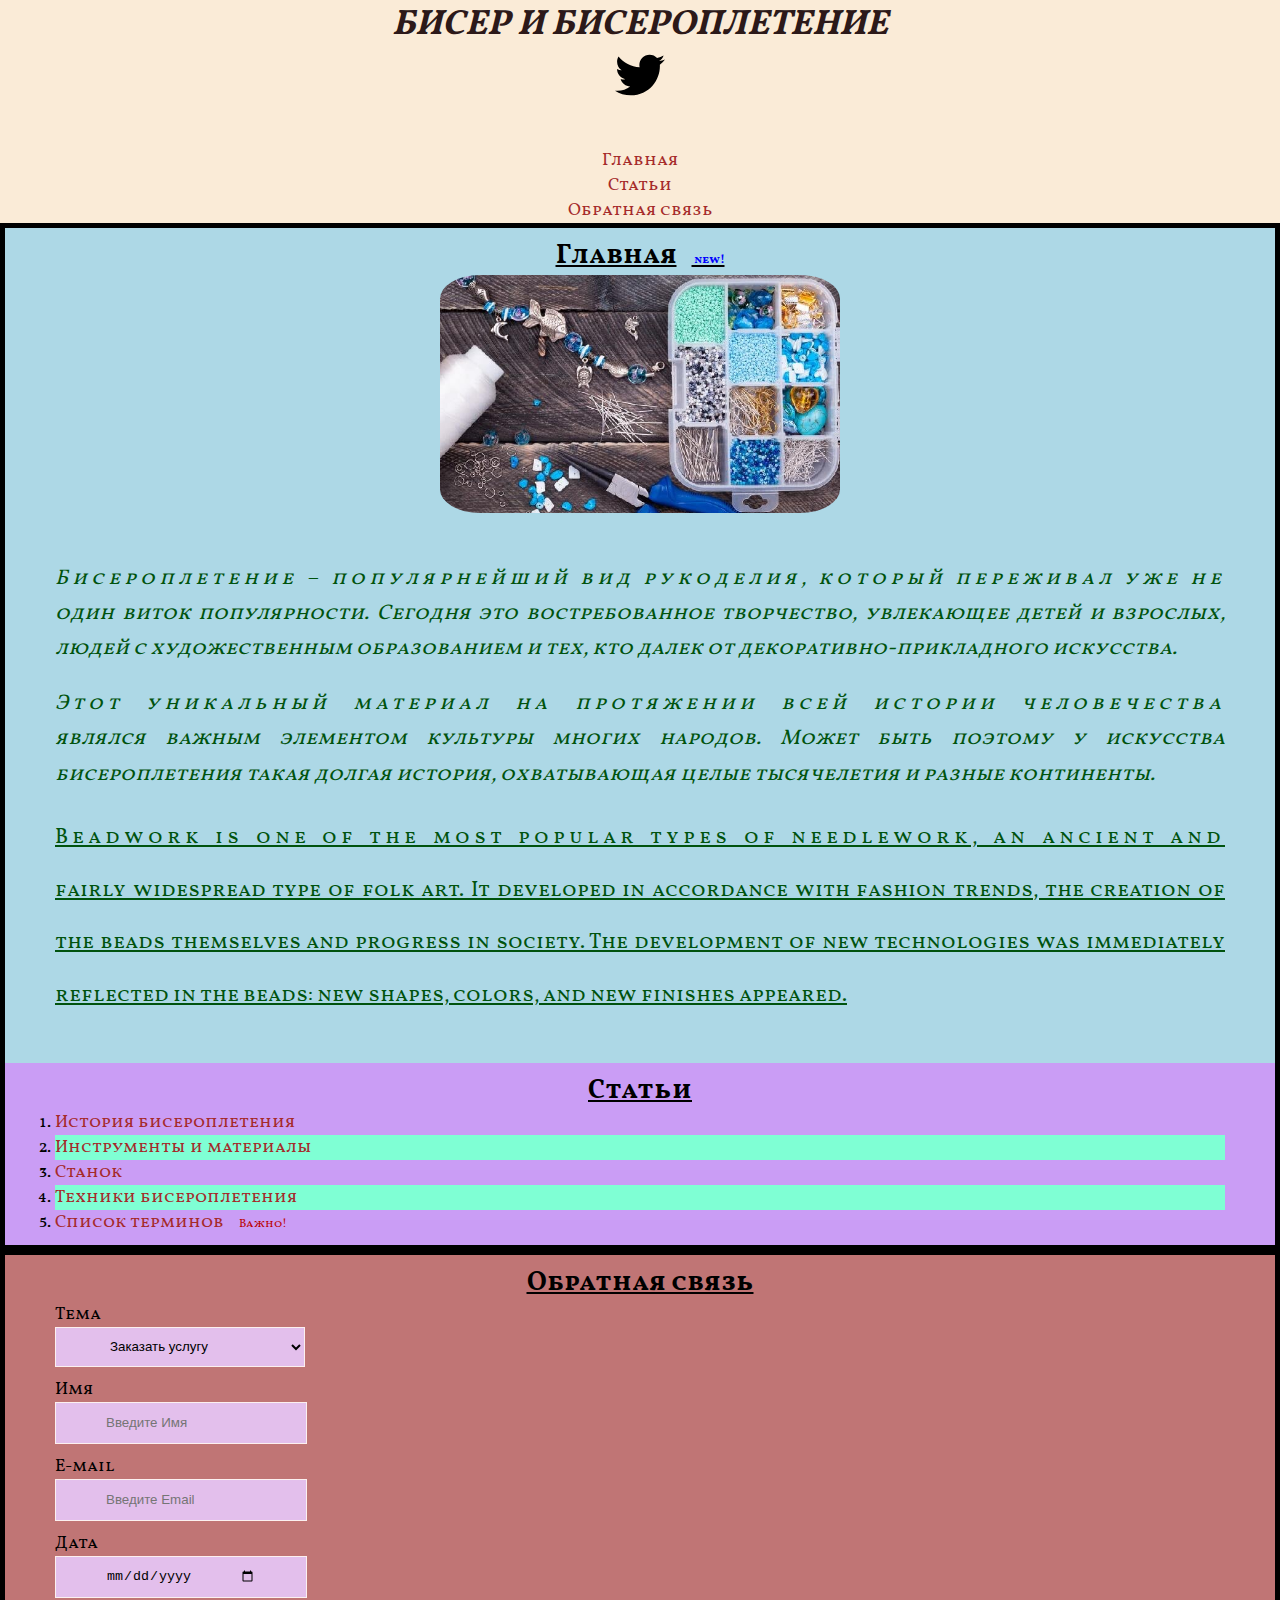
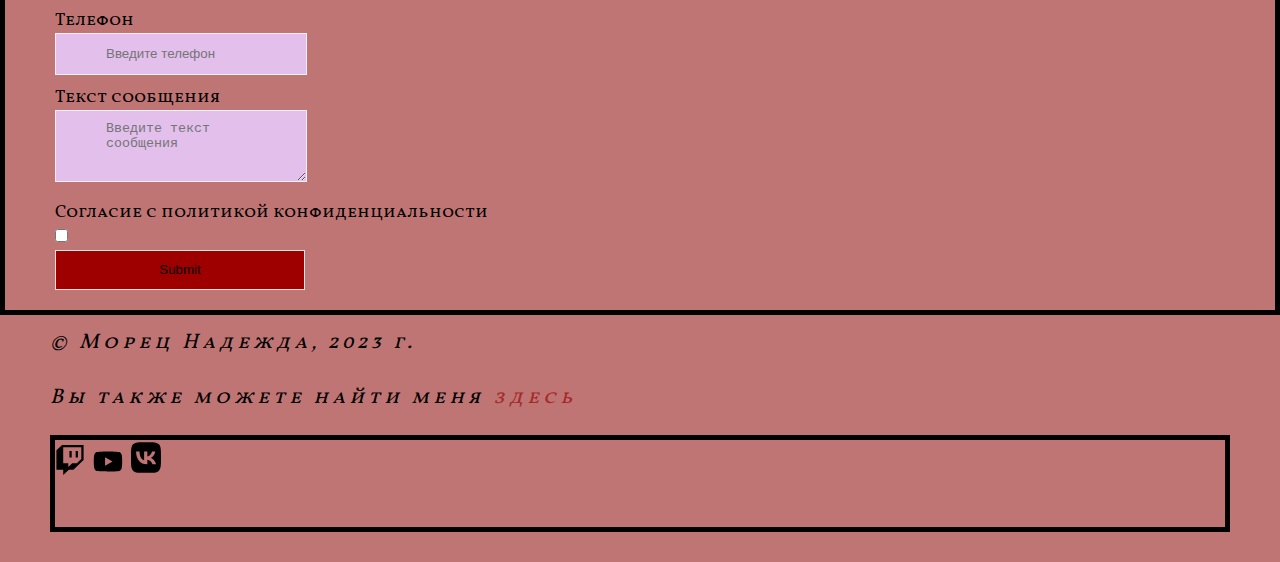
<file: index.html>
<!DOCTYPE html>
<html lang="ru">
<head>
    <meta charset="UTF-8">
    <meta http-equiv="X-UA-Compatible" content="IE=edge">
    <meta name="viewport" content="width=device-width, initial-scale=1.0">
    <link rel="preconnect" href="https://fonts.googleapis.com">
    <link rel="preconnect" href="https://fonts.gstatic.com" crossorigin>
    <link href="https://fonts.googleapis.com/css2?family=Vollkorn+SC:wght@400;600;700&display=swap" rel="stylesheet">
    <link rel="icon" type="image/ico" sizes="32x32" href="img/favicon.ico">
    <link rel="icon" type="image/ico" sizes="16x16" href="img/favicon.ico">
    <link rel="shortcut icon" href="img/favicon.ico">
    <link rel="stylesheet" href="css/style.css">
    <title>Бисер и бисероплетение</title>
    <meta name="keywords" content="бисер, вязать, плести">
    <meta name="description" content="Бисероплетение – вид рукоделия, творчество, увлекающее детей и взрослых, людей с художественным образованием и тех, кто далек от декоративно-прикладного искусства.">
    <meta property="og:title" content="Бисер и бисероплетение">
    <meta property="og:site_name" content="Бисер">
    <meta property="og:url" content="https://nadyamorets.github.io/First-project/">
    <meta property="og:description" content="Бисероплетение – вид рукоделия, творчество, увлекающее детей и взрослых, людей с художественным образованием и тех, кто далек от декоративно-прикладного искусства.">
    <meta property="og:image" content="https://nadyamorets.github.io/First-project/img/osnova.jpg">
<!-- Chrome, Firefox OS and Opera -->
<meta name="theme-color" content="#4285f4" />

<!-- Windows Phone -->
<meta name="msapplication-navbutton-color" content="#4285f4" />

<!-- iOS Safari -->
<meta name="apple-mobile-web-app-capable" content="yes" />
<meta name="apple-mobile-web-app-status-bar-style" content="black-transcluent" />

<!-- Яндекс.Браузер -->
<meta name="viewport" content="ya-title=#000000,ya-dock=fade" />

    <style>
        #about p{
            color: rgb(0, 83, 14);
        }
        img {
            margin-bottom: 40px;
        }
    </style>
</head>
<body>
    <header>
        <h1>Бисер и бисероплетение</h1>
        <img src="img/twitter.svg" alt="логотип сайта" width="50px">
        <nav>
            <ul>
                <li><a href="#about">Главная</a></li>
                <li><a href="#articles">Статьи</a></li>
                <li><a href="#form">Обратная связь</a></li>
            </ul>
        </nav>
    </header>
    <main>
        <section id="about">
            <h2>Главная</h2>
            <a href="img/osnova.jpg" target="_blank">
                <img src="img/osnova.jpg" alt="аватар автора" 
                width="400px";>
            </a>
            <p lang="ru">Бисероплетение – популярнейший вид рукоделия, который переживал уже не один виток популярности. Сегодня это востребованное творчество, увлекающее детей и взрослых, людей с художественным образованием и тех, кто далек от декоративно-прикладного искусства.</p>
            <p lang="ru">Этот уникальный материал на протяжении всей истории человечества являлся важным элементом культуры многих народов. Может быть поэтому у искусства бисероплетения такая долгая история, охватывающая целые тысячелетия и разные континенты.</p>
            <p lang="en">Beadwork is one of the most popular types of needlework, an ancient and fairly widespread type of folk art. It developed in accordance with fashion trends, the creation of the beads themselves and progress in society. The development of new technologies was immediately reflected in the beads: new shapes, colors, and new finishes appeared.</p>
        </section>
        <section id="articles">
            <h2>Статьи</h2>
            <ol>
                <li><a href="story.html">История бисероплетения</a></li>
                <li><a href="materials.html">Инструменты и материалы</a></li>
                <li><a href="machine.html">Станок</a></li>
                <li><a href="technique.html">Техники бисероплетения</a></li>
                <li class="new"><a href="listofterms.html">Список терминов</a></li>
            </ol>
        </section>
    </main>
    <section id="form">
        <h2>Обратная связь</h2>
        <form action="form-reg">
            <div class="form_item">
                <label for="topic">Тема</label><br>
                <select name="topic" id="topic" required>
                    <option value="1">Заказать услугу</option>
                    <option value="2">Оставить отзыв/замечание</option>
                    <option value="3">Предложить сотрудничество</option>
                    <option value="4">Другое</option>
                </select>
            </div>
            <div class="form_item">
                <label for="name">Имя</label><br>
                <input name="name" id="name" type="text" placeholder="Введите Имя" required>
            </div>
            <div class="form_item">
                <label for="mail">E-mail</label><br>
                <input id="mail" type="email" placeholder="Введите Email" required><br>
            </div>
            <div class="form_item">
                <label for="date">Дата</label><br>
                <input id="date" type="date" placeholder="Введите дату" required><br>
            </div>
            <div class="form_item">
                <label for="tel">Телефон</label><br>
                <input id="tel" type="text" placeholder="Введите телефон" required><br>
            </div>
            <div class="form_item">
                <label for="textarea">
                    Текст сообщения 
                </label><br>
                <textarea id="textarea" placeholder="Введите текст сообщения" required rows="5"></textarea>
            </div>
            <div class="form_item">
                <label for="checkbox">Согласие с политикой конфиденциальности</label><br>
                <input id="checkbox" type="checkbox" placeholder="checkbox" required><br>
            </div>
            <div class="form_item">
                <input type="submit">
            </div>
    </section>
    <footer>
        <p>&copy; Морец Надежда, 2023 г.</p>
        <p>Вы также можете найти меня <a target="_blank" href="https://midis.ru/">здесь</a></p>
        <p id="fot">
            <a href="https://www.twitch.tv/" target="_blank">
                <img src="img/twitch.svg" alt="twitch" width="30px">
            </a>
            <a href="https://www.youtube.com/channel/UCuNsp32nCUA3faqcfrgABFQ" target="_blank">
                <img src="img/youtube.svg" alt="youtube" width="30px">
            </a>
            <a href="https://vk.com/public217599332" target="_blank">
                <img src="img/vk.svg" alt="vk" width="30px">
            </a></p>
    </footer>
</body>
</html>
</file>
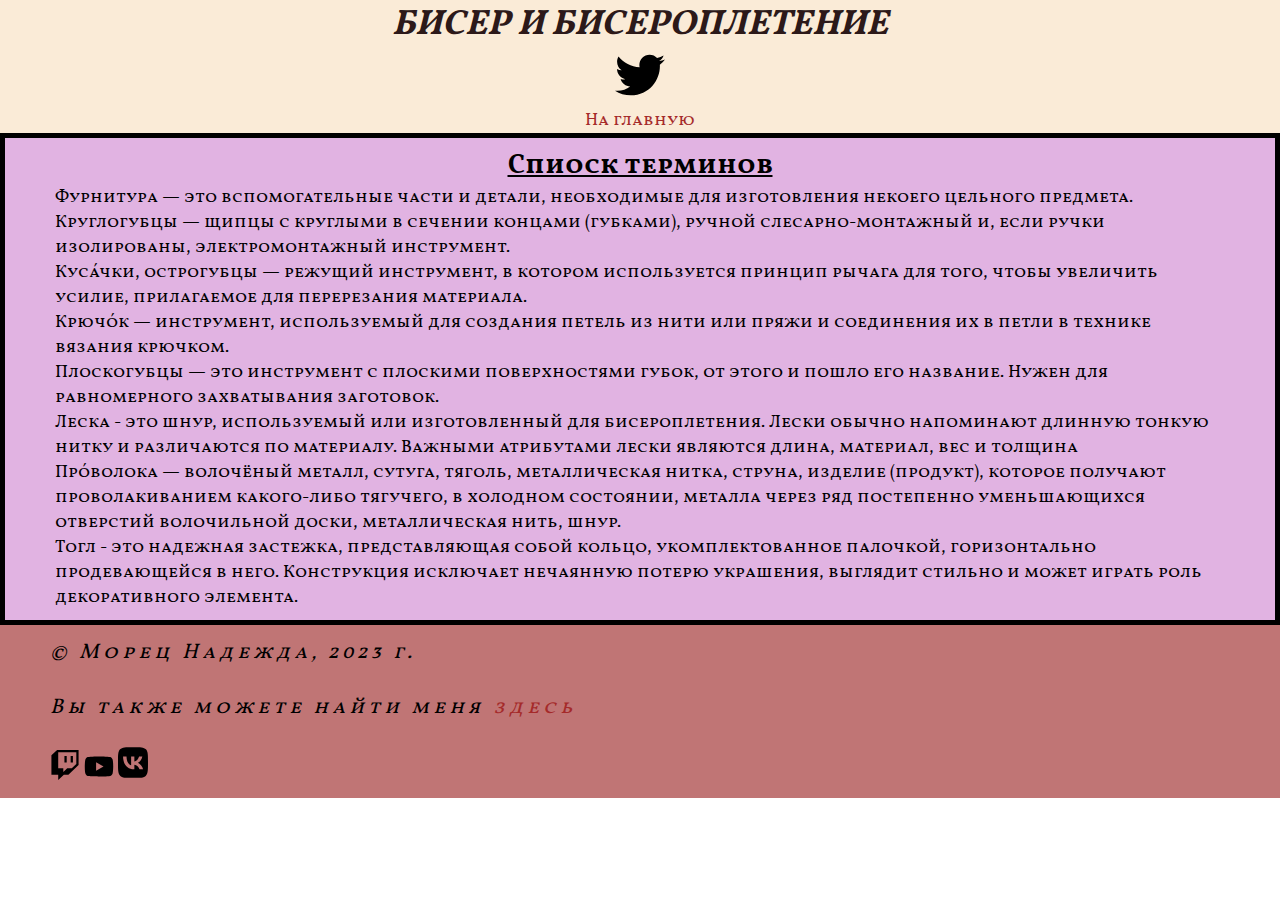
<file: listofterms.html>
<!DOCTYPE html>
<html lang="ru">
<head>
    <meta charset="UTF-8">
    <meta http-equiv="X-UA-Compatible" content="IE=edge">
    <meta name="viewport" content="width=device-width, initial-scale=1.0">
    <link rel="preconnect" href="https://fonts.googleapis.com">
    <link rel="preconnect" href="https://fonts.gstatic.com" crossorigin>
    <link href="https://fonts.googleapis.com/css2?family=Vollkorn+SC:wght@400;600;700&display=swap" rel="stylesheet">

    <link rel="stylesheet" href="css/style.css">
    <link rel="icon" type="image/ico" sizes="32x32" href="img/favicon.ico">
    <link rel="icon" type="image/ico" sizes="16x16" href="img/favicon.ico">
    <link rel="shortcut icon" href="img/favicon.ico">
    <link rel="stylesheet" href="css/style.css">
    <title>Бисер и бисероплетение</title>
    <meta name="keywords" content="бисер, фурнитура, креглогубцы, кусачки, Крючок">
    <meta name="description" content="Бисероплетение – вид рукоделия, творчество, увлекающее детей и взрослых, людей с художественным образованием и тех, кто далек от декоративно-прикладного искусства.">
    <meta property="og:title" content="Бисер и бисероплетение">
    <meta property="og:site_name" content="Бисер">
    <meta property="og:url" content="https://nadyamorets.github.io/First-project/">
    <meta property="og:description" content="Бисероплетение – вид рукоделия, творчество, увлекающее детей и взрослых, людей с художественным образованием и тех, кто далек от декоративно-прикладного искусства.">
    <meta property="og:image" content="https://nadyamorets.github.io/First-project/img/osnova.jpg">
<!-- Chrome, Firefox OS and Opera -->
<meta name="theme-color" content="#4285f4" />

<!-- Windows Phone -->
<meta name="msapplication-navbutton-color" content="#4285f4" />

<!-- iOS Safari -->
<meta name="apple-mobile-web-app-capable" content="yes" />
<meta name="apple-mobile-web-app-status-bar-style" content="black-transcluent" />

<!-- Яндекс.Браузер -->
<meta name="viewport" content="ya-title=#000000,ya-dock=fade" />
</head>
<body>
    <header>
        <h1>Бисер и бисероплетение</h1>
        <img src="img/twitter.svg" alt="логотип сайта" width="50px">
        <nav>
            <ul>
                <li><a href="index.html">На главную</a></li>
            </ul>
        </nav>
    </header>
    <main>
        <section id="listofterms">
            <h2>Спиоск терминов</h2>
            <dl>
                <dd>Фурнитура — это вспомогательные части и детали, необходимые для изготовления некоего цельного предмета.</dd>
                <dd>Круглогубцы — щипцы с круглыми в сечении концами (губками), ручной слесарно-монтажный и, если ручки изолированы, электромонтажный инструмент.</dd>
                <dd>Куса́чки, острогубцы — режущий инструмент, в котором используется принцип рычага для того, чтобы увеличить усилие, прилагаемое для перерезания материала.</dd>
                <dd>Крючо́к — инструмент, используемый для создания петель из нити или пряжи и соединения их в петли в технике вязания крючком.</dd>
                <dd>Плоскогубцы — это инструмент с плоскими поверхностями губок, от этого и пошло его название. Нужен для равномерного захватывания заготовок.</dd>
                <dd>Леска - это шнур, используемый или изготовленный для бисероплетения. Лески обычно напоминают длинную тонкую нитку и различаются по материалу. Важными атрибутами лески являются длина, материал, вес и толщина</dd>
                <dd>Про́волока — волочёный металл, сутуга, тяголь, металлическая нитка, струна, изделие (продукт), которое получают проволакиванием какого-либо тягучего, в холодном состоянии, металла через ряд постепенно уменьшающихся отверстий волочильной доски, металлическая нить, шнур.</dd>
                <dd>Тогл - это надежная застежка, представляющая собой кольцо, укомплектованное палочкой, горизонтально продевающейся в него. Конструкция исключает нечаянную потерю украшения, выглядит стильно и может играть роль декоративного элемента.</dd>
            </dl>
        </section>
    </main>
    <footer>
        <p>&copy; Морец Надежда, 2023 г.</p>
        <p>Вы также можете найти меня <a target="_blank" href="https://midis.ru/">здесь</a></p>
        <a href="https://www.twitch.tv/" download="">
            <img src="img/twitch.svg" alt="twitch" width="30px">
        </a>
        <a href="https://www.youtube.com/channel/UCuNsp32nCUA3faqcfrgABFQ" download="">
            <img src="img/youtube.svg" alt="youtube" width="30px">
        </a>
        <a href="https://vk.com/public217599332" download="">
            <img src="img/vk.svg" alt="vk" width="30px">
        </a>
    </footer>
</body>
</html>
</file>
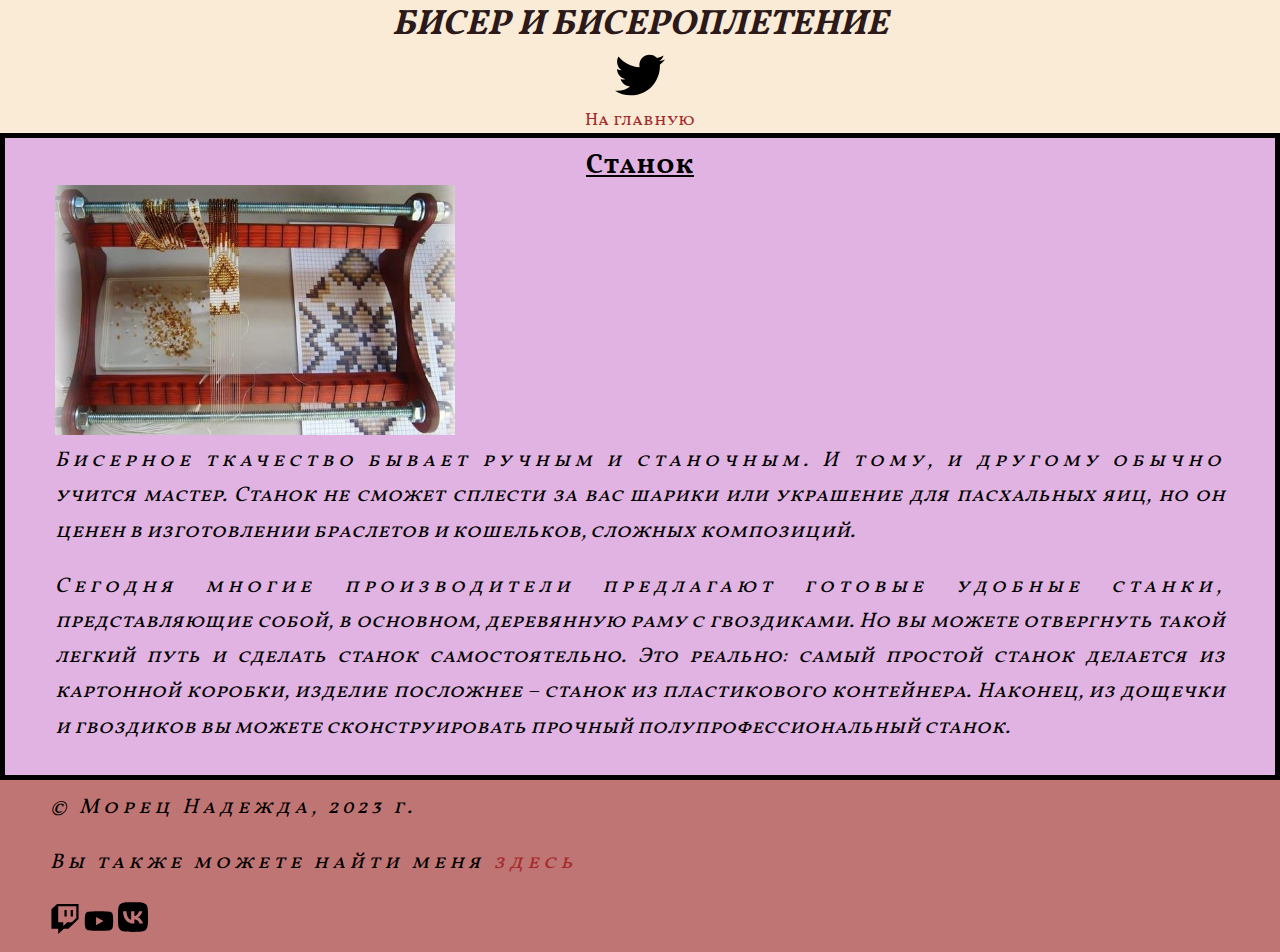
<file: machine.html>
<!DOCTYPE html>
<html lang="ru">
<head>
    <meta charset="UTF-8">
    <meta http-equiv="X-UA-Compatible" content="IE=edge">
    <meta name="viewport" content="width=device-width, initial-scale=1.0">
    <link rel="preconnect" href="https://fonts.googleapis.com">
    <link rel="preconnect" href="https://fonts.gstatic.com" crossorigin>
    <link href="https://fonts.googleapis.com/css2?family=Vollkorn+SC:wght@400;600;700&display=swap" rel="stylesheet">

    <link rel="stylesheet" href="css/style.css">
    <link rel="icon" type="image/ico" sizes="32x32" href="img/favicon.ico">
    <link rel="icon" type="image/ico" sizes="16x16" href="img/favicon.ico">
    <link rel="shortcut icon" href="img/favicon.ico">
    <link rel="stylesheet" href="css/style.css">
    <title>Бисер и бисероплетение</title>
    <meta name="keywords" content="бисер, станок, ткачество">
    <meta name="description" content="Бисерное ткачество бывает ручным и станочным. И тому, и другому обычно учится мастер.">
    <meta property="og:title" content="Бисер и бисероплетение">
    <meta property="og:site_name" content="Бисер">
    <meta property="og:url" content="https://nadyamorets.github.io/First-project/">
    <meta property="og:description" content="Бисероплетение – вид рукоделия, творчество, увлекающее детей и взрослых, людей с художественным образованием и тех, кто далек от декоративно-прикладного искусства.">
    <meta property="og:image" content="https://nadyamorets.github.io/First-project/img/osnova.jpg">
<!-- Chrome, Firefox OS and Opera -->
<meta name="theme-color" content="#4285f4" />

<!-- Windows Phone -->
<meta name="msapplication-navbutton-color" content="#4285f4" />

<!-- iOS Safari -->
<meta name="apple-mobile-web-app-capable" content="yes" />
<meta name="apple-mobile-web-app-status-bar-style" content="black-transcluent" />

<!-- Яндекс.Браузер -->
<meta name="viewport" content="ya-title=#000000,ya-dock=fade" />
</head>
<body>
    <header>
        <h1>Бисер и бисероплетение</h1>
        <img src="img/twitter.svg" alt="логотип сайта" width="50px">
        <nav>
            <ul>
                <li><a href="index.html">На главную</a></li>
            </ul>
        </nav>
    </header>
    <main>
        <section id="machine">
            <h2>Станок</h2>
            <a href="img/machine.jpg" download="">
                <img src="img/machine.jpg" alt="аватар автора" width="400px">
            </a>
            <p>Бисерное ткачество бывает ручным и станочным. И тому, и другому обычно учится мастер. Станок не сможет сплести за вас шарики или украшение для пасхальных яиц, но он ценен в изготовлении браслетов и кошельков, сложных композиций.</p>
            <p>Сегодня многие производители предлагают готовые удобные станки, представляющие собой, в основном, деревянную раму с гвоздиками. Но вы можете отвергнуть такой легкий путь и сделать станок самостоятельно. Это реально: самый простой станок делается из картонной коробки, изделие посложнее – станок из пластикового контейнера. Наконец, из дощечки и гвоздиков вы можете сконструировать прочный полупрофессиональный станок.</p>
        </section>
    </main>
    <footer>
        <p>&copy; Морец Надежда, 2023 г.</p>
        <p>Вы также можете найти меня <a target="_blank" href="https://midis.ru/">здесь</a></p>
        <a href="https://www.twitch.tv/" download="">
            <img src="img/twitch.svg" alt="twitch" width="30px">
        </a>
        <a href="https://www.youtube.com/channel/UCuNsp32nCUA3faqcfrgABFQ" download="">
            <img src="img/youtube.svg" alt="youtube" width="30px">
        </a>
        <a href="https://vk.com/public217599332" download="">
            <img src="img/vk.svg" alt="vk" width="30px">
        </a>
    </footer>
</body>
</html>
</file>
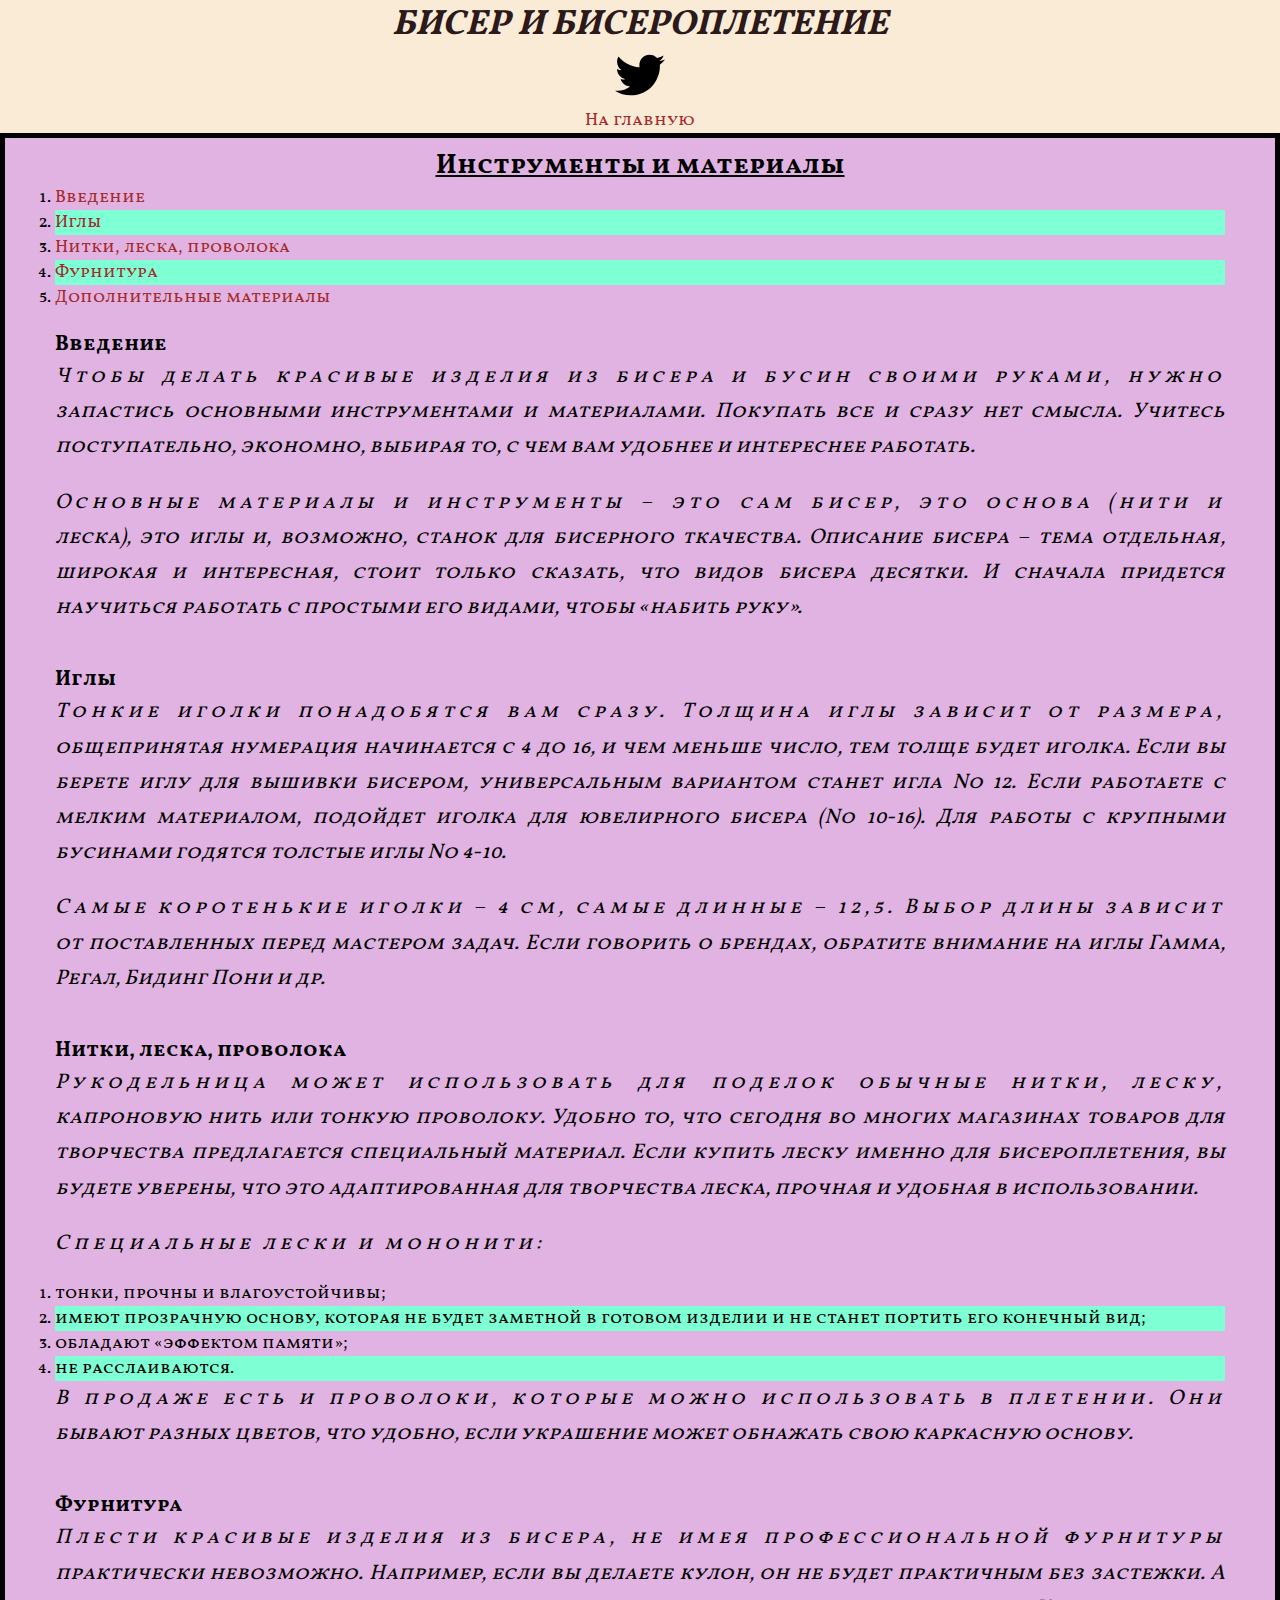
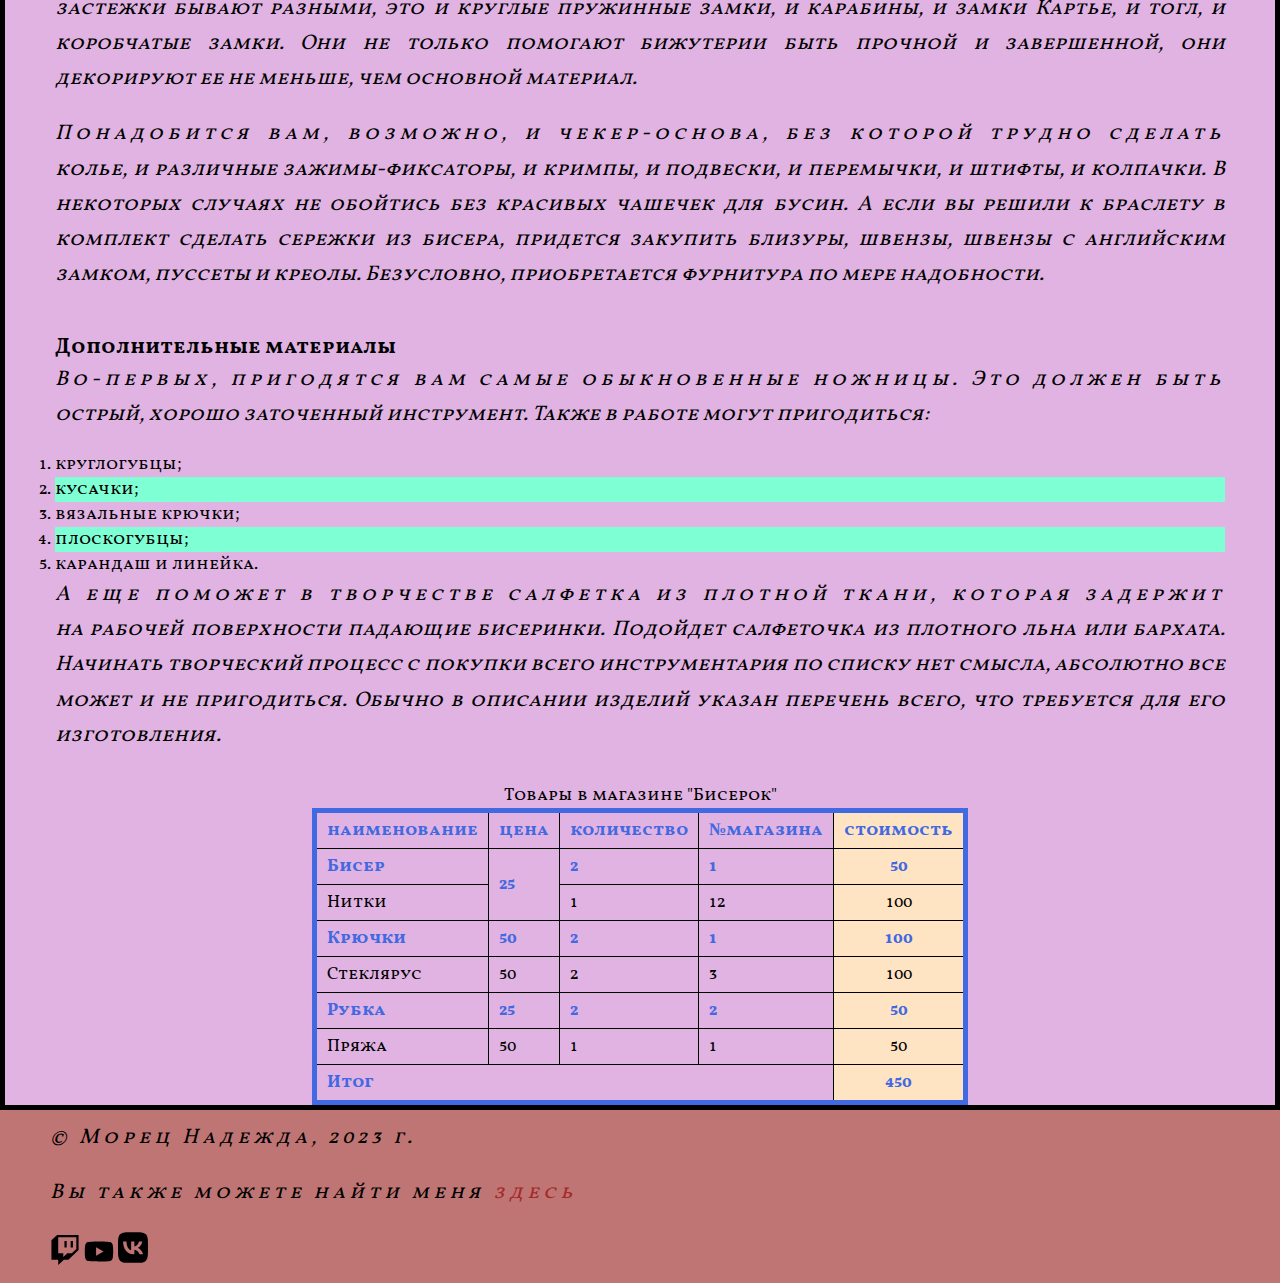
<file: materials.html>
<!DOCTYPE html>
<html lang="ru">
<head>
    <meta charset="UTF-8">
    <meta http-equiv="X-UA-Compatible" content="IE=edge">
    <meta name="viewport" content="width=device-width, initial-scale=1.0">
    <link rel="preconnect" href="https://fonts.googleapis.com">
    <link rel="preconnect" href="https://fonts.gstatic.com" crossorigin>
    <link href="https://fonts.googleapis.com/css2?family=Vollkorn+SC:wght@400;600;700&display=swap" rel="stylesheet">

    <link rel="stylesheet" href="css/style.css">
    <link rel="icon" type="image/ico" sizes="32x32" href="img/favicon.ico">
    <link rel="icon" type="image/ico" sizes="16x16" href="img/favicon.ico">
    <link rel="shortcut icon" href="img/favicon.ico">
    <link rel="stylesheet" href="css/style.css">
    <title>Бисер и бисероплетение</title>
    <meta name="keywords" content="бисер, иглы, нитки, леска, проволока, фурнитура">
    <meta name="description" content="Основные материалы и инструменты – это сам бисер, это основа (нити и леска), это иглы и, возможно, станок для бисерного ткачества.">
    <meta property="og:title" content="Бисер и бисероплетение">
    <meta property="og:site_name" content="Бисер">
    <meta property="og:url" content="https://nadyamorets.github.io/First-project/">
    <meta property="og:description" content="Бисероплетение – вид рукоделия, творчество, увлекающее детей и взрослых, людей с художественным образованием и тех, кто далек от декоративно-прикладного искусства.">
    <meta property="og:image" content="https://nadyamorets.github.io/First-project/img/osnova.jpg">
<!-- Chrome, Firefox OS and Opera -->
<meta name="theme-color" content="#4285f4" />

<!-- Windows Phone -->
<meta name="msapplication-navbutton-color" content="#4285f4" />

<!-- iOS Safari -->
<meta name="apple-mobile-web-app-capable" content="yes" />
<meta name="apple-mobile-web-app-status-bar-style" content="black-transcluent" />

<!-- Яндекс.Браузер -->
<meta name="viewport" content="ya-title=#000000,ya-dock=fade" />
</head>
<body>
    <header>
        <h1>Бисер и бисероплетение</h1>
        <img src="img/twitter.svg" alt="логотип сайта" width="50px">
        <nav>
            <ul>
                <li><a href="index.html">На главную</a></li>
            </ul>
        </nav>
    </header>
    <main>
        <section id="materials">
            <h2>Инструменты и материалы</h2>
            <ol>
                <li><a href="#oglavlenie">Введение</a></li>
                <li><a href="#needle">Иглы</a></li>
                <li><a href="#wire">Нитки, леска, проволока</a></li>
                <li><a href="#accessories">Фурнитура</a></li>
                <li><a href="#dopmaterials">Дополнительные материалы</a></li>
            </ol>
        </section>
        <section id="oglavlenie">
            <h3>Введение</h3>
            <p>Чтобы делать красивые изделия из бисера и бусин своими руками, нужно запастись основными инструментами и материалами. Покупать все и сразу нет смысла. Учитесь поступательно, экономно, выбирая то, с чем вам удобнее и интереснее работать.</p>
            <p>Основные материалы и инструменты – это сам бисер, это основа (нити и леска), это иглы и, возможно, станок для бисерного ткачества. Описание бисера – тема отдельная, широкая и интересная, стоит только сказать, что видов бисера десятки. И сначала придется научиться работать с простыми его видами, чтобы «набить руку».</p>
        </section>
        <section id="needle">
            <h3>Иглы</h3>
            <p>Тонкие иголки понадобятся вам сразу. Толщина иглы зависит от размера, общепринятая нумерация начинается с 4 до 16, и чем меньше число, тем толще будет иголка. Если вы берете иглу для вышивки бисером, универсальным вариантом станет игла No 12. Если работаете с мелким материалом, подойдет иголка для ювелирного бисера (No 10-16). Для работы с крупными бусинами годятся толстые иглы No 4-10.</p>
            <p>Самые коротенькие иголки – 4 см, самые длинные – 12,5. Выбор длины зависит от поставленных перед мастером задач. Если говорить о брендах, обратите внимание на иглы Гамма, Регал, Бидинг Пони и др.</p>
        </section>
        <section id="wire">
            <h3>Нитки, леска, проволока</h3>
            <p>Рукодельница может использовать для поделок обычные нитки, леску, капроновую нить или тонкую проволоку. Удобно то, что сегодня во многих магазинах товаров для творчества предлагается специальный материал. Если купить леску именно для бисероплетения, вы будете уверены, что это адаптированная для творчества леска, прочная и удобная в использовании.</p>
            <p>Специальные лески и мононити:</p>
            <ol>
                <li>тонки, прочны и влагоустойчивы;</li>
                <li>имеют прозрачную основу, которая не будет заметной в готовом изделии и не станет портить его конечный вид;</li>
                <li>обладают «эффектом памяти»;</li>
                <li>не расслаиваются.</li>
            </ol>
            <p>В продаже есть и проволоки, которые можно использовать в плетении. Они бывают разных цветов, что удобно, если украшение может обнажать свою каркасную основу.</p>
        </section>
        <section id="accessories">
            <h3>Фурнитура</h3>
            <p>Плести красивые изделия из бисера, не имея профессиональной фурнитуры практически невозможно. Например, если вы делаете кулон, он не будет практичным без застежки. А застежки бывают разными, это и круглые пружинные замки, и карабины, и замки Картье, и тогл, и коробчатые замки. Они не только помогают бижутерии быть прочной и завершенной, они декорируют ее не меньше, чем основной материал.</p>
            <p>Понадобится вам, возможно, и чекер-основа, без которой трудно сделать колье, и различные зажимы-фиксаторы, и кримпы, и подвески, и перемычки, и штифты, и колпачки. В некоторых случаях не обойтись без красивых чашечек для бусин. А если вы решили к браслету в комплект сделать сережки из бисера, придется закупить близуры, швензы, швензы с английским замком, пуссеты и креолы. Безусловно, приобретается фурнитура по мере надобности.</p>
        </section>
        <section id="dopmaterials">
            <h3>Дополнительные материалы</h3>
            <p>Во-первых, пригодятся вам самые обыкновенные ножницы. Это должен быть острый, хорошо заточенный инструмент. Также в работе могут пригодиться:</p>
            <ol>
                <li>круглогубцы;</li>
                <li>кусачки;</li>
                <li>вязальные крючки;</li>
                <li>плоскогубцы;</li>
                <li>карандаш и линейка.</li>
            </ol>
            <p>А еще поможет в творчестве салфетка из плотной ткани, которая задержит на рабочей поверхности падающие бисеринки. Подойдет салфеточка из плотного льна или бархата. Начинать творческий процесс с покупки всего инструментария по списку нет смысла, абсолютно все может и не пригодиться. Обычно в описании изделий указан перечень всего, что требуется для его изготовления.</p>
        </section>
        <table class="check-table">
            <caption>Товары в магазине "Бисерок"</caption>
            <thead>
                <tr>
                    <th>наименование</th>
                    <th>цена</th>
                    <th>количество</th>
                    <th>№магазина</th>
                    <th>стоимость</th>
                </tr>
            </thead>
            <tbody>
                <tr>
                    <td>Бисер</td>
                    <td rowspan="2">25</td>
                    <td>2</td>
                    <td>1</td>
                    <td>50</td>
                </tr>
                <tr>
                    <td>Нитки</td>
                    <td>1</td>
                    <td>12</td>
                    <td>100</td>
                </tr>
                <tr>
                    <td>Крючки</td>
                    <td>50</td>
                    <td>2</td>
                    <td>1</td>
                    <td>100</td>
                </tr>
                <tr>
                    <td>Стеклярус</td>
                    <td>50</td>
                    <td>2</td>
                    <td>3</td>
                    <td>100</td>
                </tr>
                <tr>
                    <td>Рубка</td>
                    <td>25</td>
                    <td>2</td>
                    <td>2</td>
                    <td>50</td>
                </tr>
                <tr>
                    <td>Пряжа</td>
                    <td>50</td>
                    <td>1</td>
                    <td>1</td>
                    <td>50</td>
                </tr>
                
                <tr>
                    <td colspan="4">Итог</td>
                    <td>450</td>
                </tr>
            </tbody>
        </table>
    </main>
    <footer>
        <p>&copy; Морец Надежда, 2023 г.</p>
        <p>Вы также можете найти меня <a target="_blank" href="https://midis.ru/">здесь</a></p>
        <a href="https://www.twitch.tv/" download="">
            <img src="img/twitch.svg" alt="twitch" width="30px">
        </a>
        <a href="https://www.youtube.com/channel/UCuNsp32nCUA3faqcfrgABFQ" download="">
            <img src="img/youtube.svg" alt="youtube" width="30px">
        </a>
        <a href="https://vk.com/public217599332" download="">
            <img src="img/vk.svg" alt="vk" width="30px">
        </a>
    </footer>
</body>
</html>
</file>
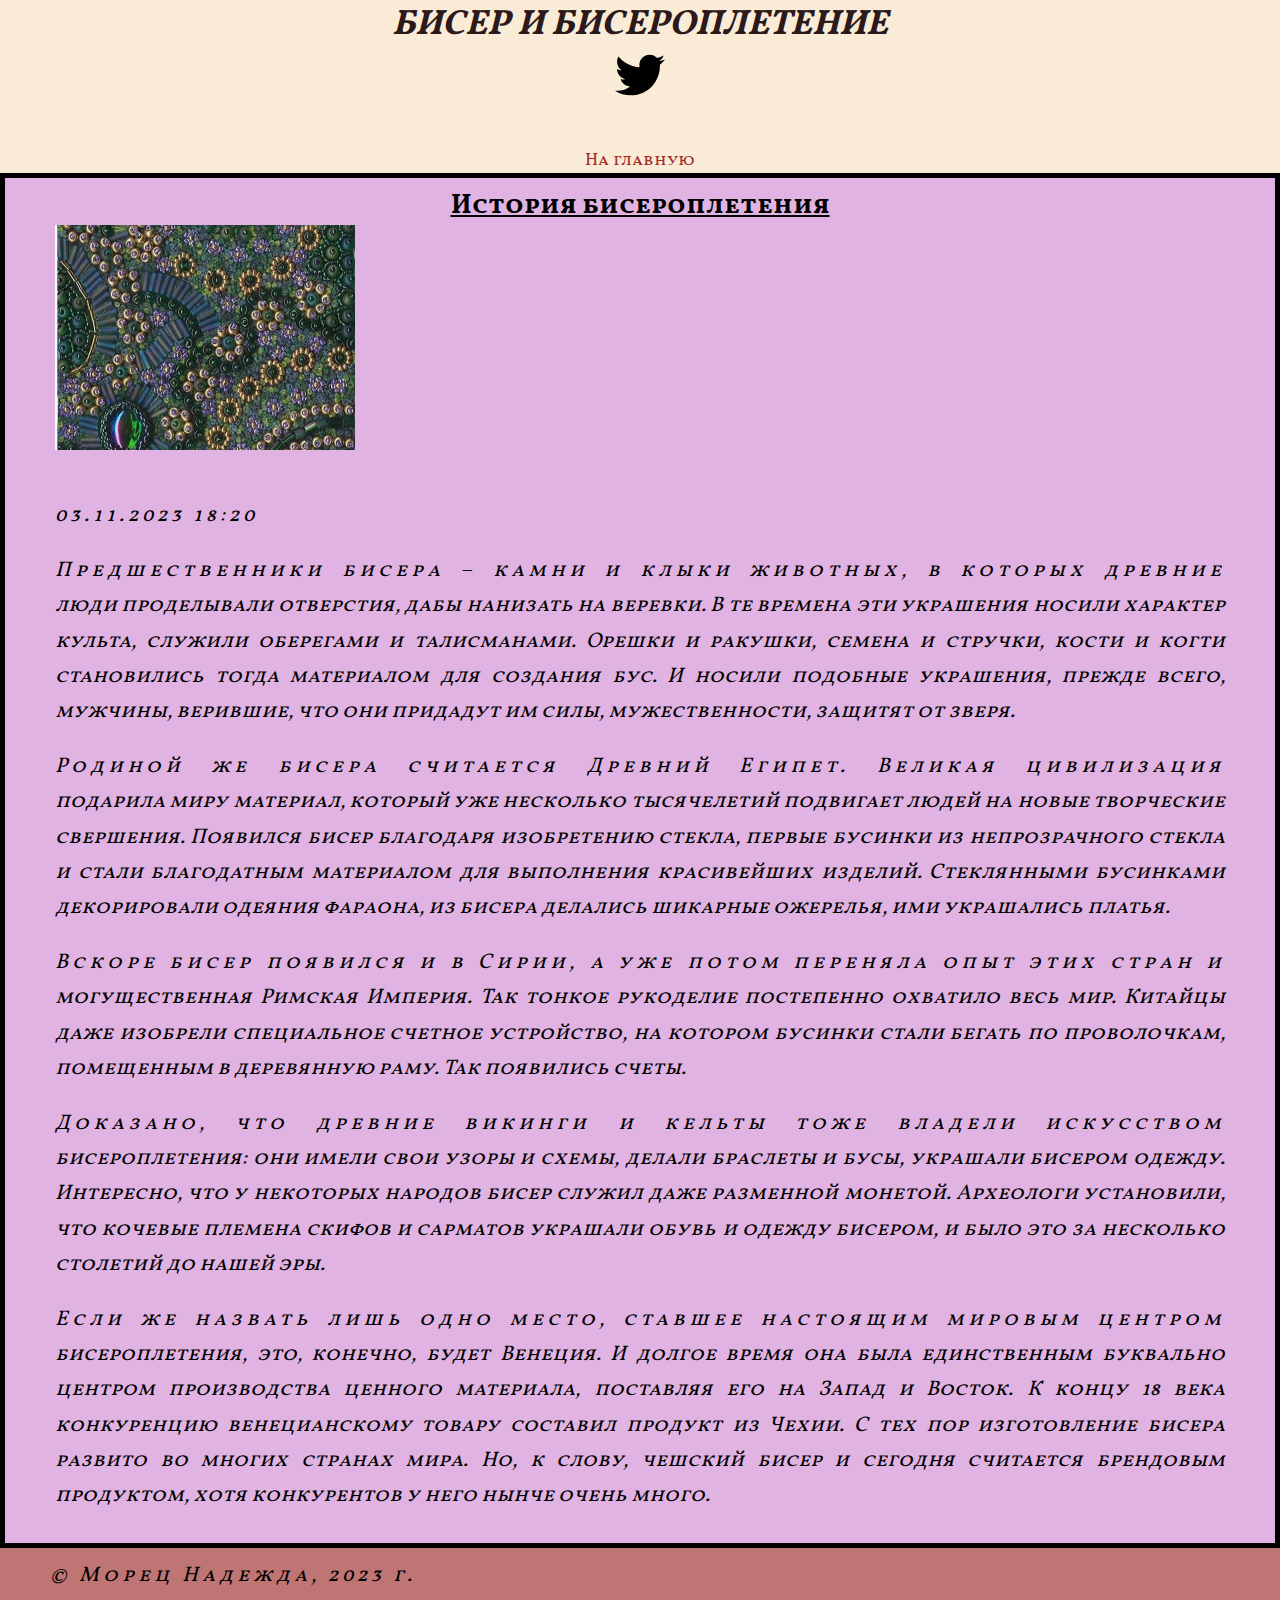
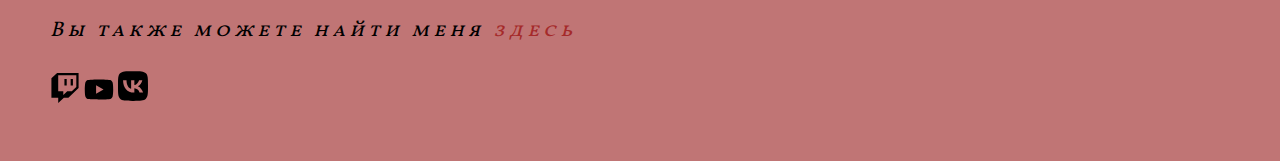
<file: story.html>
<!DOCTYPE html>
<html lang="ru">
<head>
    <meta charset="UTF-8">
    <meta http-equiv="X-UA-Compatible" content="IE=edge">
    <meta name="viewport" content="width=device-width, initial-scale=1.0">
    <link rel="preconnect" href="https://fonts.googleapis.com">
    <link rel="preconnect" href="https://fonts.gstatic.com" crossorigin>
    <link href="https://fonts.googleapis.com/css2?family=Vollkorn+SC:wght@400;600;700&display=swap" rel="stylesheet">
    <link rel="stylesheet" href="css/style.css">
    <link rel="icon" type="image/ico" sizes="32x32" href="img/favicon.ico">
    <link rel="icon" type="image/ico" sizes="16x16" href="img/favicon.ico">
    <link rel="shortcut icon" href="img/favicon.ico">
    <link rel="stylesheet" href="css/style.css">
    <title>Бисер и бисероплетение</title>
    <meta name="keywords" content="бисер, история бисероплетения, камни">
    <meta name="description" content="Родиной бисера считается Древний Египет.">
    <meta property="og:title" content="Бисер и бисероплетение">
    <meta property="og:site_name" content="Бисер">
    <meta property="og:url" content="https://nadyamorets.github.io/First-project/">
    <meta property="og:description" content="Бисероплетение – вид рукоделия, творчество, увлекающее детей и взрослых, людей с художественным образованием и тех, кто далек от декоративно-прикладного искусства.">
    <meta property="og:image" content="https://nadyamorets.github.io/First-project/img/osnova.jpg">
<!-- Chrome, Firefox OS and Opera -->
<meta name="theme-color" content="#4285f4" />

<!-- Windows Phone -->
<meta name="msapplication-navbutton-color" content="#4285f4" />

<!-- iOS Safari -->
<meta name="apple-mobile-web-app-capable" content="yes" />
<meta name="apple-mobile-web-app-status-bar-style" content="black-transcluent" />

<!-- Яндекс.Браузер -->
<meta name="viewport" content="ya-title=#000000,ya-dock=fade" />
    <style>
    img {
        margin-bottom: 40px;
    }
    </style>
</head>
<body>
    <header>
        <h1>Бисер и бисероплетение</h1>
        <img src="img/twitter.svg" alt="логотип сайта" width="50px">
        <nav>
            <ul>
                <li><a href="index.html">На главную</a></li>
            </ul>
        </nav>
    </header>
    <main>
        <section id="content">
            <h2>История бисероплетения</h2>
            <a href="img/storybisser.jpg" download="">
                <img src="img/storybisser.jpg" alt="аватар автора" width="300px">
            </a>
            <p><time datetime="2023-10-03T18:20">03.11.2023 18:20</time></p>
            <p>Предшественники бисера – камни и клыки животных, в которых древние люди проделывали отверстия, дабы нанизать на веревки. В те времена эти украшения носили характер культа, служили оберегами и талисманами. Орешки и ракушки, семена и стручки, кости и когти становились тогда материалом для создания бус. И носили подобные украшения, прежде всего, мужчины, верившие, что они придадут им силы, мужественности, защитят от зверя.</p>
            <p>Родиной же бисера считается Древний Египет. Великая цивилизация подарила миру материал, который уже несколько тысячелетий подвигает людей на новые творческие свершения. Появился бисер благодаря изобретению стекла, первые бусинки из непрозрачного стекла и стали благодатным материалом для выполнения красивейших изделий. Стеклянными бусинками декорировали одеяния фараона, из бисера делались шикарные ожерелья, ими украшались платья.</p>
            <p>Вскоре бисер появился и в Сирии, а уже потом переняла опыт этих стран и могущественная Римская Империя. Так тонкое рукоделие постепенно охватило весь мир. Китайцы даже изобрели специальное счетное устройство, на котором бусинки стали бегать по проволочкам, помещенным в деревянную раму. Так появились счеты.</p>
            <p>Доказано, что древние викинги и кельты тоже владели искусством бисероплетения: они имели свои узоры и схемы, делали браслеты и бусы, украшали бисером одежду. Интересно, что у некоторых народов бисер служил даже разменной монетой. Археологи установили, что кочевые племена скифов и сарматов украшали обувь и одежду бисером, и было это за несколько столетий до нашей эры.</p>
            <p>Если же назвать лишь одно место, ставшее настоящим мировым центром бисероплетения, это, конечно, будет Венеция. И долгое время она была единственным буквально центром производства ценного материала, поставляя его на Запад и Восток. К концу 18 века конкуренцию венецианскому товару составил продукт из Чехии. С тех пор изготовление бисера развито во многих странах мира. Но, к слову, чешский бисер и сегодня считается брендовым продуктом, хотя конкурентов у него нынче очень много.</p>
        </section>
    </main>
    <footer>
        <p>&copy; Морец Надежда, 2023 г.</p>
        <p>Вы также можете найти меня <a target="_blank" href="https://midis.ru/">здесь</a></p>
        <a href="https://www.twitch.tv/" download="">
            <img src="img/twitch.svg" alt="twitch" width="30px">
        </a>
        <a href="https://www.youtube.com/channel/UCuNsp32nCUA3faqcfrgABFQ" download="">
            <img src="img/youtube.svg" alt="youtube" width="30px">
        </a>
        <a href="https://vk.com/public217599332" download="">
            <img src="img/vk.svg" alt="vk" width="30px">
        </a>
    </footer>
</body>
</html>
</file>
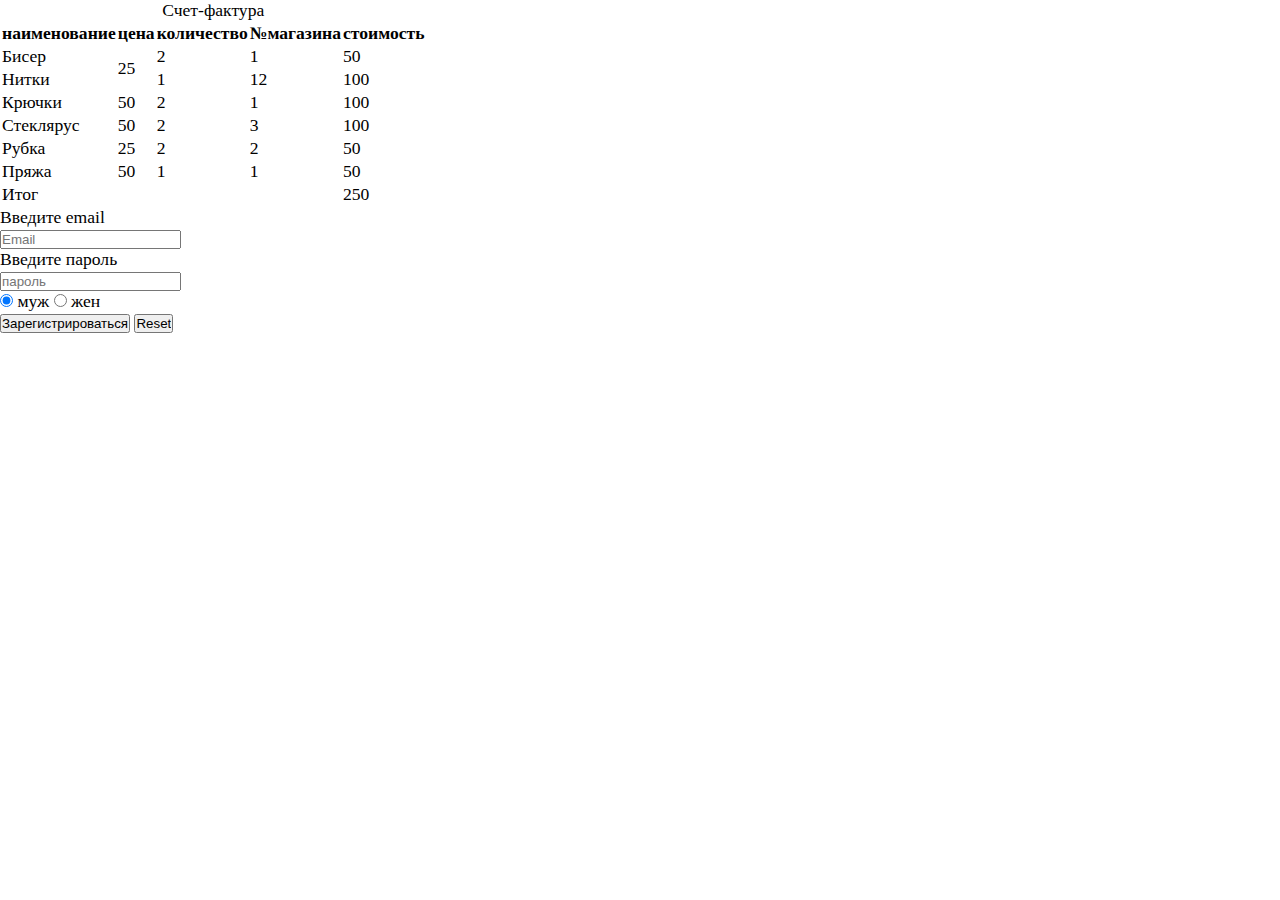
<file: table.html>
<!DOCTYPE html>
<html lang="ru">
<head>
    <link rel="stylesheet" href="css/style.css">
</head>
<body>
        <table class="check-tablettt">
        <caption>Счет-фактура</caption>
        <thead>
            <tr>
                <th>наименование</th>
                <th>цена</th>
                <th>количество</th>
                <th>№магазина</th>
                <th>стоимость</th>
            </tr>
        </thead>
        <tbody>
            <tr>
                <td>Бисер</td>
                <td rowspan="2">25</td>
                <td>2</td>
                <td>1</td>
                <td>50</td>
            </tr>
            <tr>
                <td>Нитки</td>
                <td>1</td>
                <td>12</td>
                <td>100</td>
            </tr>
            <tr>
                <td>Крючки</td>
                <td>50</td>
                <td>2</td>
                <td>1</td>
                <td>100</td>
            </tr>
            <tr>
                <td>Стеклярус</td>
                <td>50</td>
                <td>2</td>
                <td>3</td>
                <td>100</td>
            </tr>
            <tr>
                <td>Рубка</td>
                <td>25</td>
                <td>2</td>
                <td>2</td>
                <td>50</td>
            </tr>
            <tr>
                <td>Пряжа</td>
                <td>50</td>
                <td>1</td>
                <td>1</td>
                <td>50</td>
            </tr>
            
            <tr>
                <td colspan="4">Итог</td>
                <td>250</td>
            </tr>
        </tbody>
    </table>
    <form id="form-form">
        <label for="mail">Введите email</label><br>
        <input id="mail" type="email" placeholder="Email" required><br>
        <label for="pass">Введите пароль</label><br>
        <input id="pass" type="password" placeholder="пароль" required><br>
        <input type="radio" id="gender-male" name="gender" value="male" checked>
        <label for="gender-male">муж</label>
        <input type="radio" id="gender-female" name="gender" value="female">
        <label for="gender-female">жен</label><br>
        <input type="submit" value="Зарегистрироваться" >
        <input type="reset">
    </form>
</body>
</html>
</file>
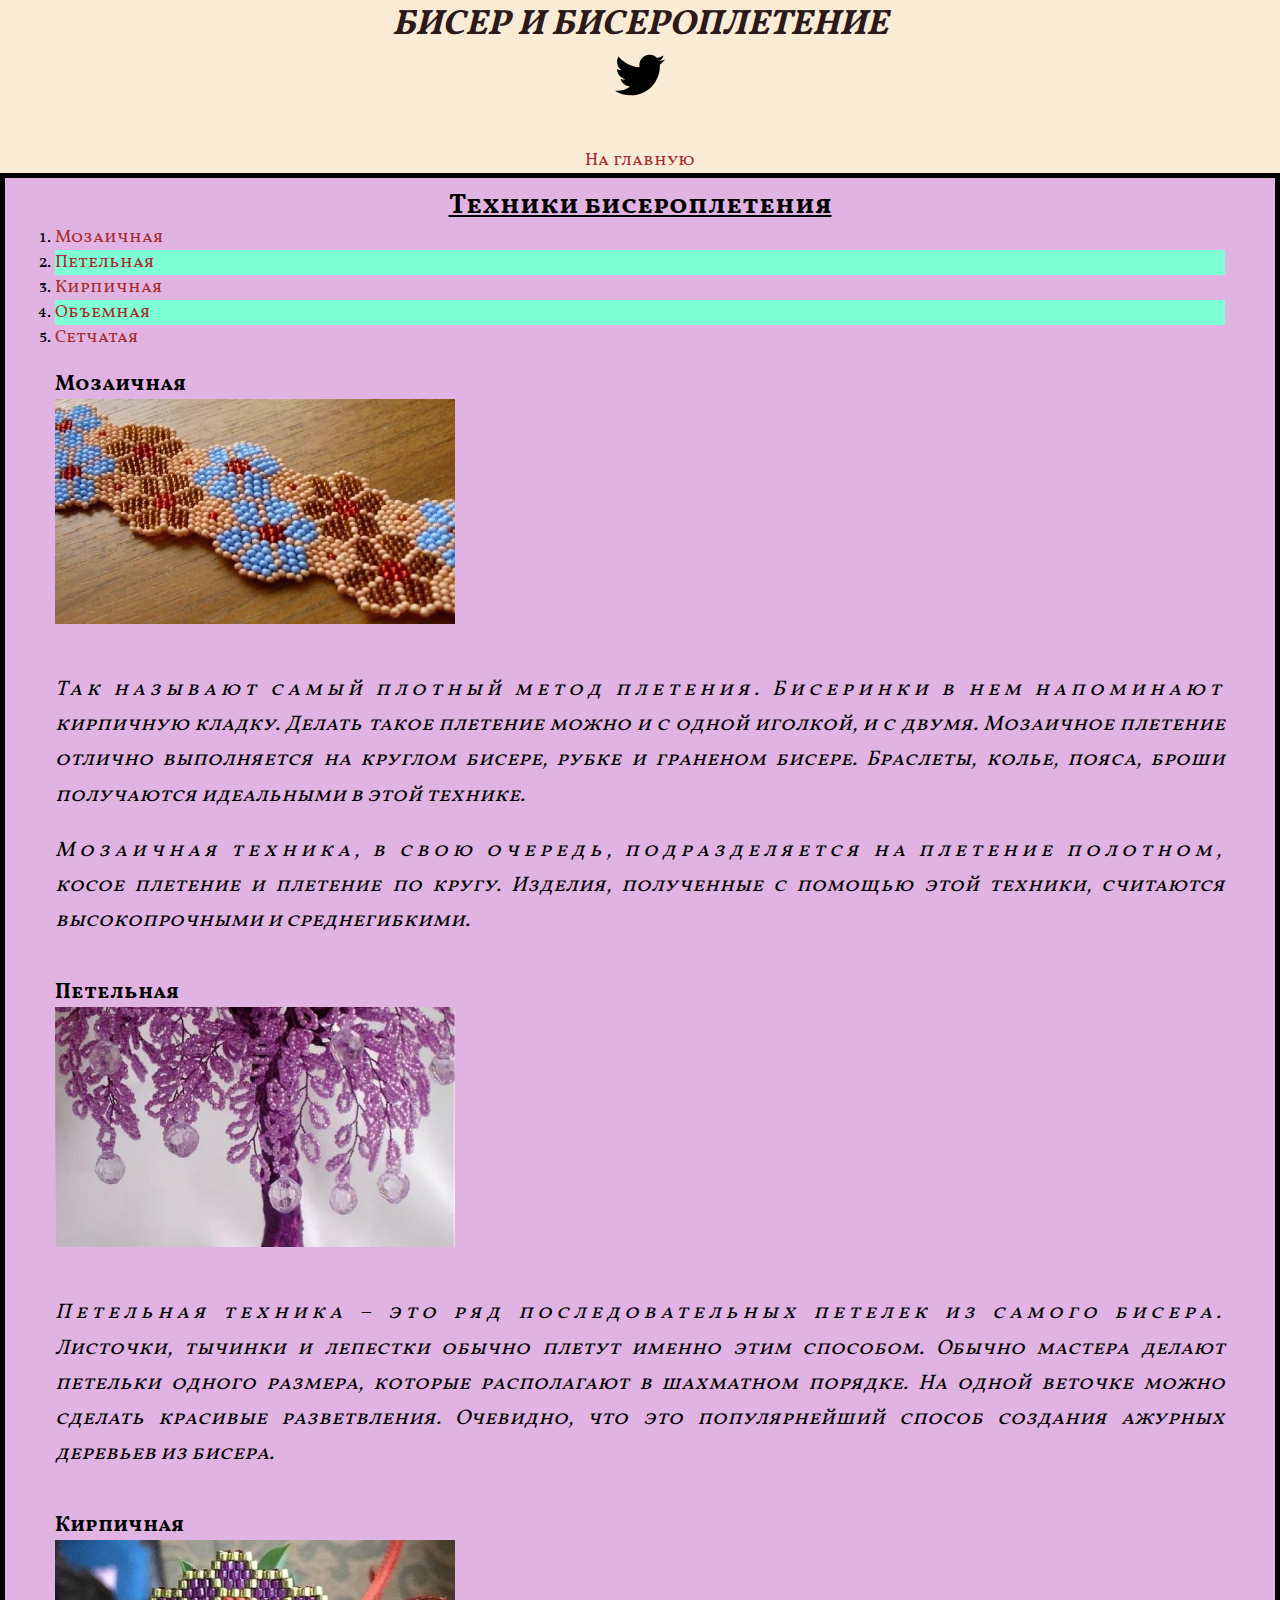
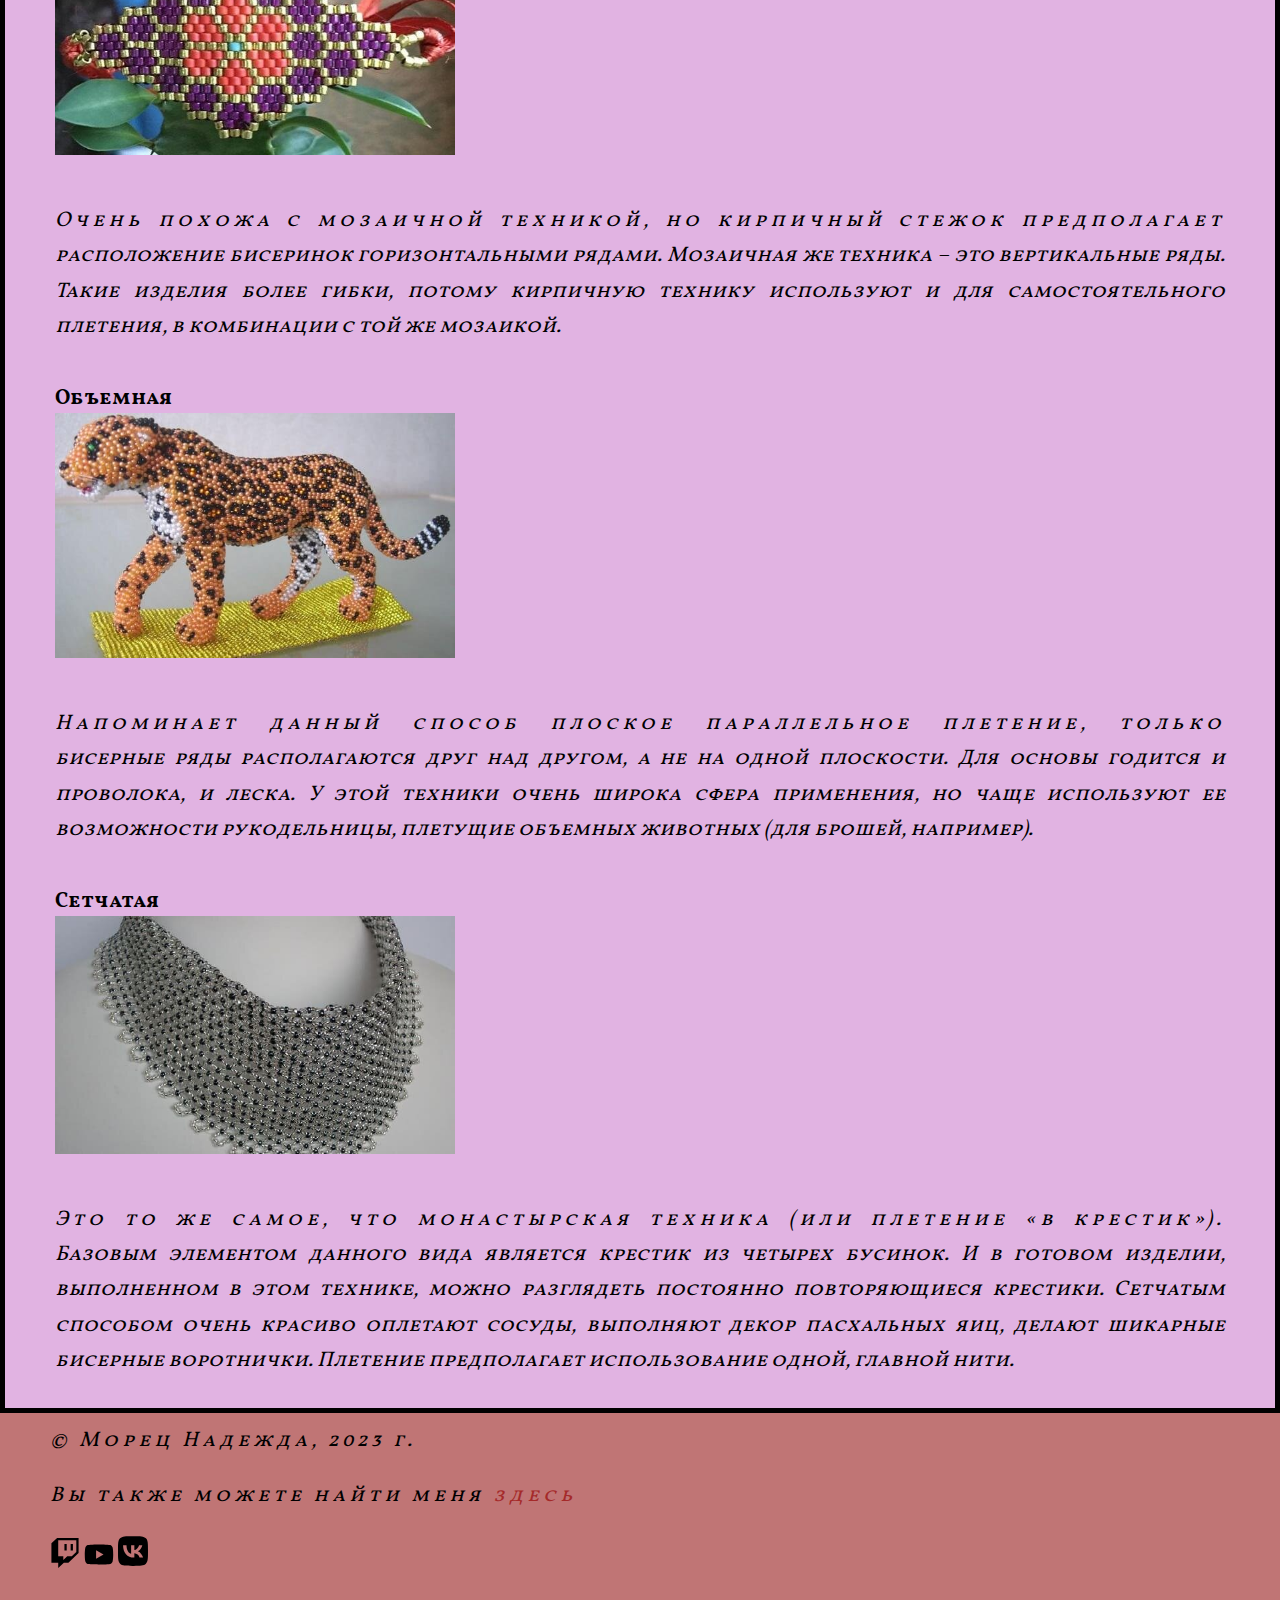
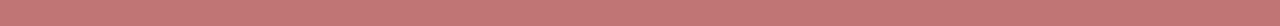
<file: technique.html>
<!DOCTYPE html>
<html lang="ru">
<head>
    <meta charset="UTF-8">
    <meta http-equiv="X-UA-Compatible" content="IE=edge">
    <meta name="viewport" content="width=device-width, initial-scale=1.0">
    <link rel="preconnect" href="https://fonts.googleapis.com">
    <link rel="preconnect" href="https://fonts.gstatic.com" crossorigin>
    <link href="https://fonts.googleapis.com/css2?family=Vollkorn+SC:wght@400;600;700&display=swap" rel="stylesheet">
    <link rel="stylesheet" href="css/style.css">
    <link rel="icon" type="image/ico" sizes="32x32" href="img/favicon.ico">
    <link rel="icon" type="image/ico" sizes="16x16" href="img/favicon.ico">
    <link rel="shortcut icon" href="img/favicon.ico">
    <link rel="stylesheet" href="css/style.css">
    <title>Бисер и бисероплетение</title>
    <meta name="keywords" content="бисер,Мозаичная, Петельная, Кирпичная, Объемная, Сетчатая">
    <meta name="description" content="Различные виды бисероплетения: мозаичная, петельная, кирпичная, объемная, сетчатая.">
    <meta property="og:title" content="Бисер и бисероплетение">
    <meta property="og:site_name" content="Бисер">
    <meta property="og:url" content="https://nadyamorets.github.io/First-project/">
    <meta property="og:description" content="Бисероплетение – вид рукоделия, творчество, увлекающее детей и взрослых, людей с художественным образованием и тех, кто далек от декоративно-прикладного искусства.">
    <meta property="og:image" content="https://nadyamorets.github.io/First-project/img/osnova.jpg">
<!-- Chrome, Firefox OS and Opera -->
<meta name="theme-color" content="#4285f4" />

<!-- Windows Phone -->
<meta name="msapplication-navbutton-color" content="#4285f4" />

<!-- iOS Safari -->
<meta name="apple-mobile-web-app-capable" content="yes" />
<meta name="apple-mobile-web-app-status-bar-style" content="black-transcluent" />

<!-- Яндекс.Браузер -->
<meta name="viewport" content="ya-title=#000000,ya-dock=fade" />
    <style>
        img {
            margin-bottom: 40px;
        }
    </style>
</head>
<body>
    <header>
        <h1>Бисер и бисероплетение</h1>
        <img src="img/twitter.svg" alt="логотип сайта" width="50px">
        <nav>
            <ul>
                <li><a href="index.html">На главную</a></li>
            </ul>
        </nav>
    </header>
    <main>
        <section id="technique">
            <h2>Техники бисероплетения</h2>
            <ol>
                <li><a href="#mosaic">Мозаичная</a></li>
                <li><a href="#looped">Петельная</a></li>
                <li><a href="#bricl">Кирпичная</a></li>
                <li><a href="#volumetric">Объемная</a></li>
                <li><a href="#mesh">Сетчатая</a></li>
            </ol>
        </section>
        <section id="mosaic">
            <h3>Мозаичная</h3>
            <a href="img/mosaic.jpg" download="">
                <img src="img/mosaic.jpg" alt="аватар автора" width="400px">
            </a>
            <p>Так называют самый плотный метод плетения. Бисеринки в нем напоминают кирпичную кладку. Делать такое плетение можно и с одной иголкой, и с двумя. Мозаичное плетение отлично выполняется на круглом бисере, рубке и граненом бисере. Браслеты, колье, пояса, броши получаются идеальными в этой технике.</p>
            <p>Мозаичная техника, в свою очередь, подразделяется на плетение полотном, косое плетение и плетение по кругу. Изделия, полученные с помощью этой техники, считаются высокопрочными и среднегибкими.</p>
        </section>
        <section id="looped">
            <h3>Петельная</h3>
            <a href="img/looped.jpg" download="">
                <img src="img/looped.jpg" alt="аватар автора" width="400px">
            </a>
            <p>Петельная техника – это ряд последовательных петелек из самого бисера. Листочки, тычинки и лепестки обычно плетут именно этим способом. Обычно мастера делают петельки одного размера, которые располагают в шахматном порядке. На одной веточке можно сделать красивые разветвления. Очевидно, что это популярнейший способ создания ажурных деревьев из бисера.</p>
        </section>
        <section id="bricl">
            <h3>Кирпичная</h3>
            <a href="img/bricl.jpg" download="">
                <img src="img/bricl.jpg" alt="аватар автора" width="400px">
            </a>
            <p>Очень похожа с мозаичной техникой, но кирпичный стежок предполагает расположение бисеринок горизонтальными рядами. Мозаичная же техника – это вертикальные ряды. Такие изделия более гибки, потому кирпичную технику используют и для самостоятельного плетения, в комбинации с той же мозаикой.</p>
        </section>
        <section id="volumetric">
            <h3>Объемная</h3>
            <a href="img/volumetric.jpg" download="">
                <img src="img/volumetric.jpg" alt="аватар автора" width="400px">
            </a>
            <p>Напоминает данный способ плоское параллельное плетение, только бисерные ряды располагаются друг над другом, а не на одной плоскости. Для основы годится и проволока, и леска. У этой техники очень широка сфера применения, но чаще используют ее возможности рукодельницы, плетущие объемных животных (для брошей, например).</p>
        </section>
        <section id="mesh">
            <h3>Сетчатая</h3>
            <a href="img/mesh.jpg" download="">
                <img src="img/mesh.jpg" alt="аватар автора" width="400px">
            </a>
            <p>Это то же самое, что монастырская техника (или плетение «в крестик»). Базовым элементом данного вида является крестик из четырех бусинок. И в готовом изделии, выполненном в этом технике, можно разглядеть постоянно повторяющиеся крестики. Сетчатым способом очень красиво оплетают сосуды, выполняют декор пасхальных яиц, делают шикарные бисерные воротнички. Плетение предполагает использование одной, главной нити.</p>
        </section>
    </main>
    <footer>
        <p>&copy; Морец Надежда, 2023 г.</p>
        <p>Вы также можете найти меня <a target="_blank" href="https://midis.ru/">здесь</a></p>
        <a href="https://www.twitch.tv/" download="">
            <img src="img/twitch.svg" alt="twitch" width="30px">
        </a>
        <a href="https://www.youtube.com/channel/UCuNsp32nCUA3faqcfrgABFQ" download="">
            <img src="img/youtube.svg" alt="youtube" width="30px">
        </a>
        <a href="https://vk.com/public217599332" download="">
            <img src="img/vk.svg" alt="vk" width="30px">
        </a>
    </footer>
</body>
</html>
</file>
<file: css/style.css>
* {
    margin: 0;
    padding: 0;
}
html {
    font-size: 1.1em;
    font-family: 'Vollkorn SC', serif;;
}
header {
    background-color: antiquewhite;
    text-align: center;
}
main{
    background-color: rgb(225, 179, 226);
    border: 5px solid black; 
}
footer {
    background-color: rgb(192, 117, 117);
    padding: 10px 50px;
}

#about{
    background-color: lightblue;
    padding:10px 50px ; 
    text-align: center;
}
#form input[type="text"]{
    background-color: rgb(227, 191, 236);
    padding: 10px 50px;
    width: 150px;
    height: 20px;
    margin-bottom: 10px;
    border: 1px solid rgb(252, 240, 240);
}
#date {
    background-color: rgb(227, 191, 236);
    padding: 10px 50px;
    width: 150px;
    height: 20px;
    margin-bottom: 10px;
    border: 1px solid rgb(252, 240, 240);
}
#topic {
    background-color: rgb(227, 191, 236);
    padding: 10px 50px;
    width: 250px;
    height: 40px;
    margin-bottom: 10px;
    border: 1px solid rgb(252, 240, 240);
}
#textarea {
    background-color: rgb(227, 191, 236);
    padding: 10px 50px;
    width: 150px;
    height: 50px;
    margin-bottom: 10px;
    border: 1px solid rgb(252, 240, 240);
}
#form input[type="email"]{
    background-color: rgb(227, 191, 236);
    padding: 10px 50px;
    width: 150px;
    height: 20px;
    margin-bottom: 10px;
    border: 1px solid rgb(252, 240, 240);
}
.check-table {
    margin:auto ;
}
#form input[type="submit"]{
    background-color: rgb(158, 0, 0);
    padding: 10px 50px;
    width: 250px;
    height: 40px;
    margin-bottom: 10px;
    border: 1px solid rgb(255, 223, 223);
}
#form input[type="submit"]:hover{
    color:rgb(255, 255, 255);
    text-decoration: underline;
}
#form{
    background-color: rgb(192, 117, 117);
    padding: 10px 50px;
    border: 5px solid black; 
}
#articles{
    background-color: rgb(202, 157, 245);
    padding: 10px 50px;
}
p {
    text-align: justify;
    font-size: 1.2rem;
    line-height: 2rem;
    margin-bottom: 20px;
}
h1 {
    text-transform: uppercase;
    color: rgb(44, 25, 25);
    font-size: 2rem;
    font-style: italic;
}
h2 {
    font-size: 1.5rem;
    text-decoration:underline;
    text-align: center;
}
ul {
    list-style: none;
}
#content {
    padding: 10px 50px;
}
#threads {
    padding: 10px 50px;
}
#fishingline {
    padding: 10px 50px;
}
#wire {
    padding: 10px 50px;
}
#oglavlenie {
    padding: 10px 50px;
}
#accessories {
    padding: 10px 50px;
}
#needle {
    padding: 10px 50px;
}
#materials {
    padding: 10px 50px;
}
#dopmaterials {
    padding: 10px 50px;
}
#machine {
    padding: 10px 50px;
}
#technique {
    padding: 10px 50px;
}
#mosaic {
    padding: 10px 50px;
}
#looped {
    padding: 10px 50px;
}
#bricl {
    padding: 10px 50px;
}
#volumetric {
    padding: 10px 50px;
}
#mesh {
    padding: 10px 50px;
}
#listofterms {
    padding: 10px 50px;
}
a {
    color:brown;
    text-decoration: none;
}
a:active {
    color:blue;
}
a:visited {
    color:green;
}
a:hover {
    color:black;
    text-decoration: underline;
}
a:focus {
    color: yellow;
}
p:lang(ru) {
    font-style: italic;
}
p:lang(en) {
    text-decoration: underline;
}

ol li:nth-child(2n) {
background-color: aquamarine;
}
#about h2::after {
    content:" new!";
    color: blue;
    font-size: 12px;
    margin-left: 15px;
}
#about img {
    border-radius: 10%;
}
.new::after {
    content:"Важно!";
    color: rgb(187, 2, 2);
    font-size: 12px;
    margin-left: 15px;
}
p::first-line {
    letter-spacing: 4px;
}
p:lang(en) {
    text-align: justify;
    font-size: 1.2rem;
    line-height: 3rem;
    margin-bottom: 30px;
}
#fot {
    border: 5px solid black; 
}
.check-table {
    border: solid 5px royalblue;
    border-collapse: collapse;
}
.check-table td,
.check-table th {
    padding: 5px 10px;
    border: solid 1px black;
}
.check-table tr:nth-child(odd) {
    font-weight: bold;
    color: royalblue;
}
.check-table td:last-child,
.check-table th:last-child {
    background-color: bisque;
    text-align: center;
}
</file>
